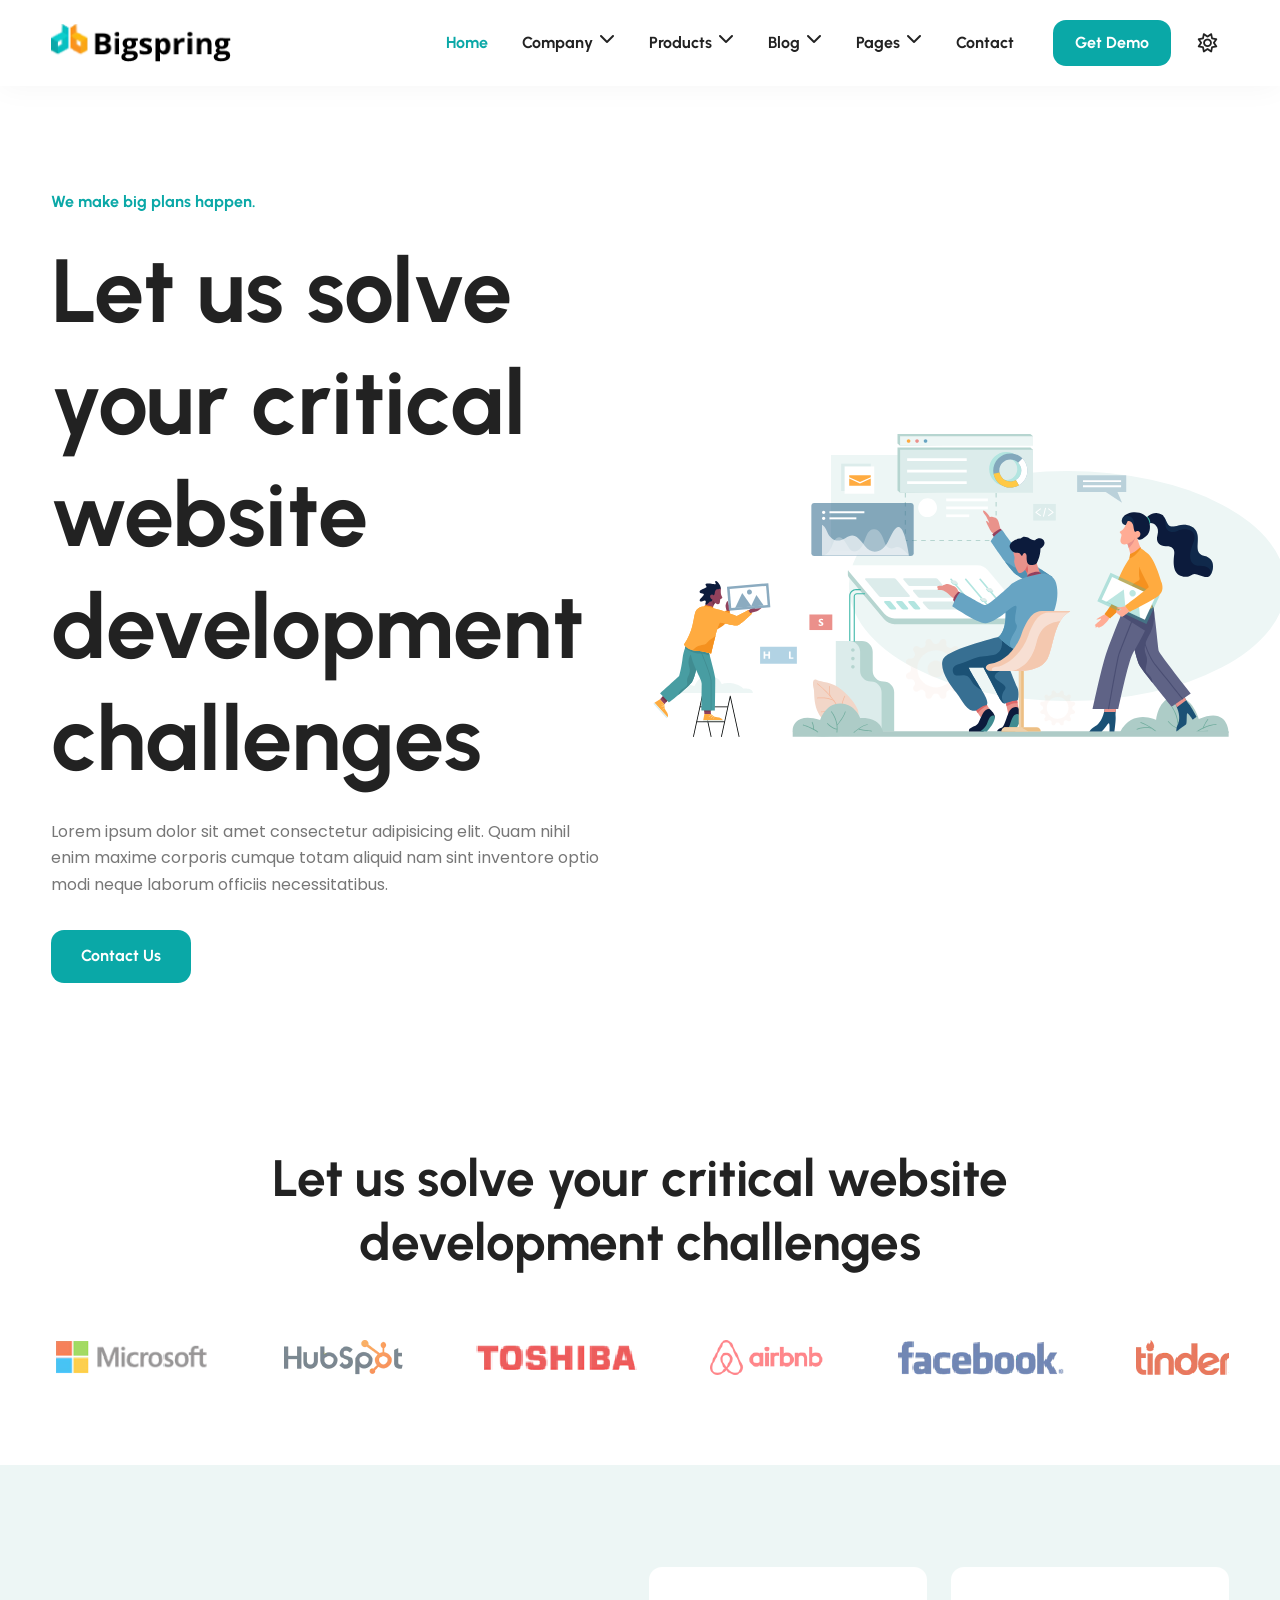
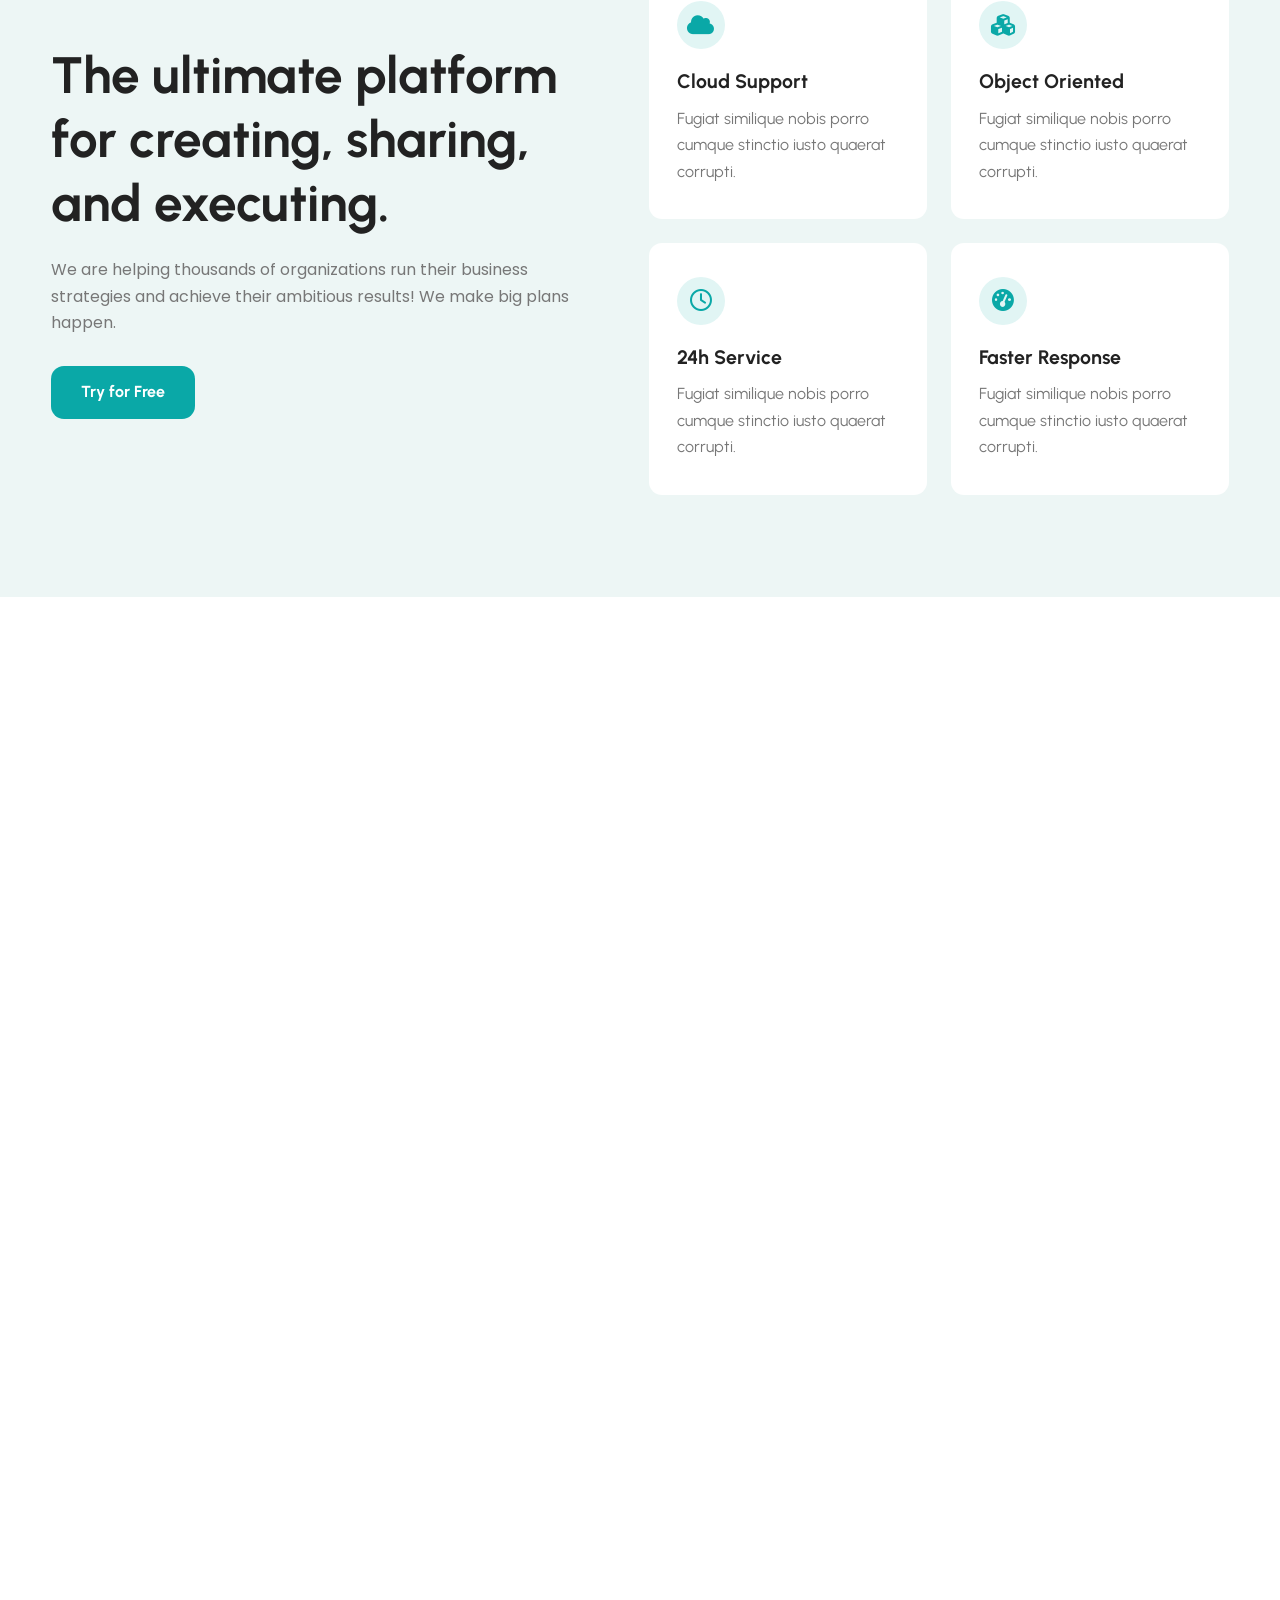
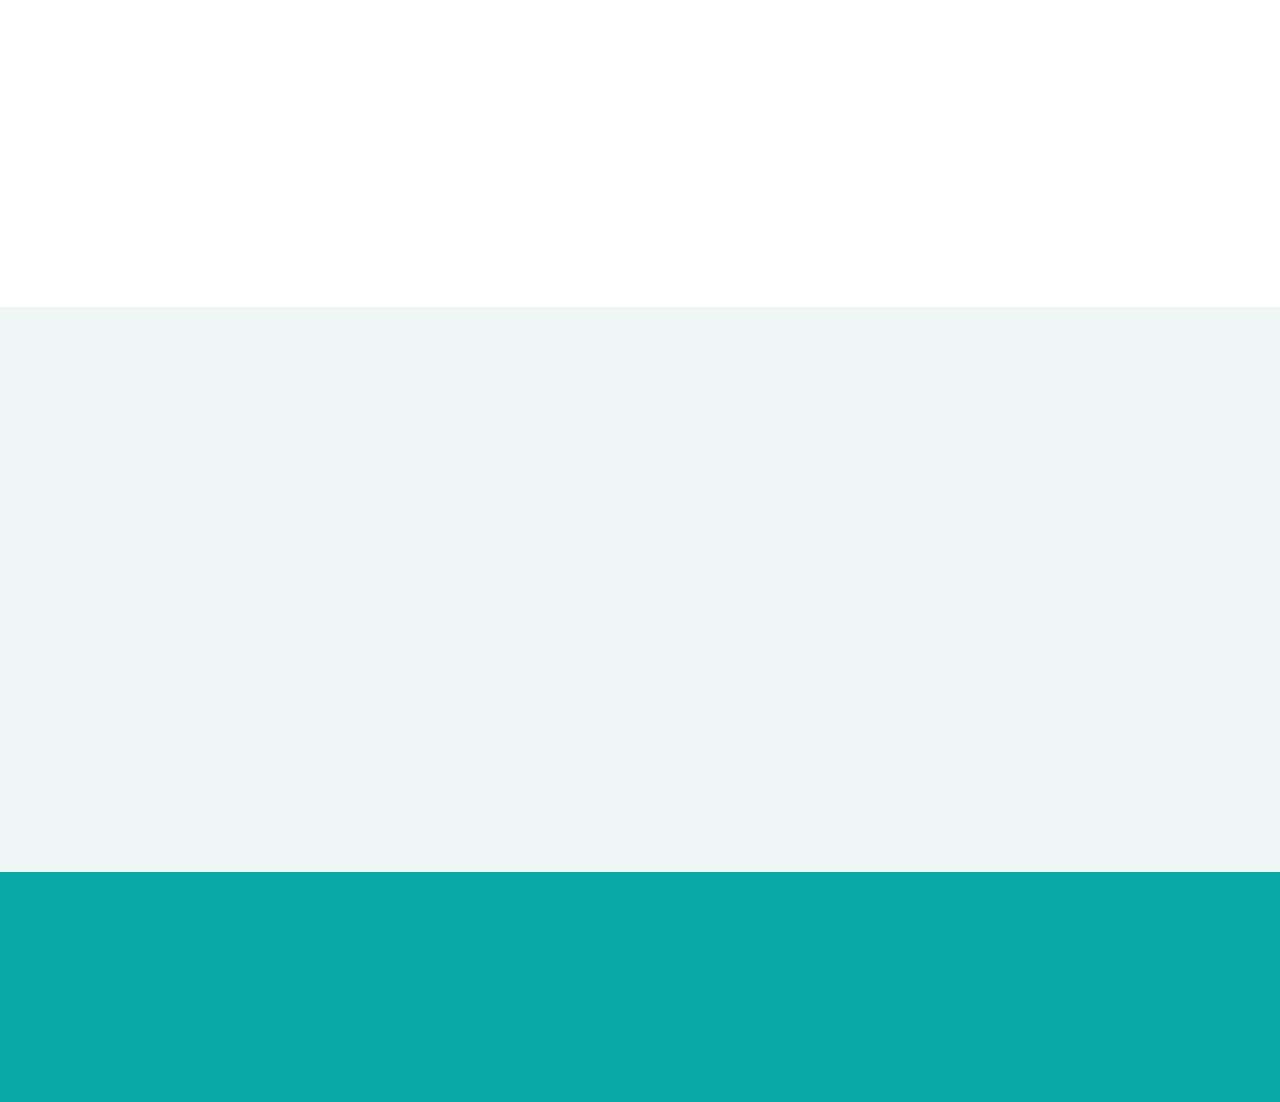
<file: index.html>
<!DOCTYPE html>
<html lang="en">
  <head>
    <meta charset="UTF-8" />
    <meta name="viewport" content="width=device-width, initial-scale=1.0" />
    <meta
      name="description"
      content="Bigspring with HTML, CSS, JavaScript and Font Awesome"
    />
    <title>Bigspring with HTML and CSS</title>
    <link rel="shortcut icon" href="img/favicon.png" type="image/png" />
    <link rel="preload" as="image" href="img/banner.svg" fetchpriority="high" />
    <link rel="preconnect" href="https://fonts.googleapis.com" />
    <link rel="preconnect" href="https://fonts.gstatic.com" crossorigin />
    <link rel="preconnect" href="https://cdnjs.cloudflare.com" />
    <link
      rel="preload"
      as="style"
      href="https://fonts.googleapis.com/css2?family=Urbanist:wght@500;600;700&family=Poppins:wght@400;500&display=swap"
      onload="this.onload=null;this.rel='stylesheet'"
    />
    <noscript>
      <link
        rel="stylesheet"
        href="https://fonts.googleapis.com/css2?family=Urbanist:wght@500;600;700&family=Poppins:wght@400;500&display=swap"
      />
    </noscript>
    <link
      rel="preload"
      as="style"
      href="https://cdnjs.cloudflare.com/ajax/libs/font-awesome/6.5.2/css/all.min.css"
      onload="this.onload=null;this.rel='stylesheet'"
    />
    <noscript>
      <link
        rel="stylesheet"
        href="https://cdnjs.cloudflare.com/ajax/libs/font-awesome/6.5.2/css/all.min.css"
      />
    </noscript>
    <link rel="stylesheet" href="css/style.css" />
  </head>
  <body>
    <a class="skip-link" href="#main-content">Skip to main content</a>
    <header class="site-header">
      <nav class="navbar container" aria-label="Primary navigation">
        <a class="brand" href="#home" aria-label="Bigspring home">
          <img
            src="img/logo.png"
            width="360"
            height="77"
            alt="Bigspring"
            decoding="async"
          />
        </a>

        <button
          class="nav-toggle"
          type="button"
          aria-label="Open menu"
          aria-controls="primary-menu"
          aria-expanded="false"
        >
          <i class="fa-solid fa-bars"></i>
        </button>

        <div class="nav-panel" id="primary-menu">
          <ul class="nav-menu">
            <li>
              <a class="nav-link active" href="#home" aria-current="page">Home</a>
            </li>
            <li class="dropdown">
              <button
                class="nav-link dropdown-toggle"
                type="button"
                aria-controls="company-menu"
                aria-expanded="false"
              >
                Company <i class="fa-solid fa-chevron-down"></i>
              </button>
              <ul class="dropdown-menu" id="company-menu">
                <li><a href="#about">About</a></li>
                <li><a href="#team">Team</a></li>
                <li><a href="#workflow">How It Works</a></li>
                <li><a href="#career">Career</a></li>
              </ul>
            </li>
            <li class="dropdown products-dropdown">
              <button
                class="nav-link dropdown-toggle"
                type="button"
                aria-controls="products-menu"
                aria-expanded="false"
              >
                Products <i class="fa-solid fa-chevron-down"></i>
              </button>
              <ul class="dropdown-menu wide-menu" id="products-menu">
                <li>
                  <a href="#products">
                    <i class="fa-solid fa-users"></i>
                    <span>
                      <strong>CRM</strong>
                      <small>For great customer relationships</small>
                    </span>
                  </a>
                </li>
                <li>
                  <a href="#products">
                    <i class="fa-solid fa-cube"></i>
                    <span>
                      <strong>Help Desk</strong>
                      <small>Software to deliver great customer support</small>
                    </span>
                  </a>
                </li>
                <li>
                  <a href="#products">
                    <i class="fa-solid fa-house-laptop"></i>
                    <span>
                      <strong>Workplace</strong>
                      <small>Application built to improve productivity</small>
                    </span>
                  </a>
                </li>
                <li>
                  <a href="#products">
                    <i class="fa-solid fa-chart-simple"></i>
                    <span>
                      <strong>Analytics</strong>
                      <small>Create custom reports from any data set.</small>
                    </span>
                  </a>
                </li>
                <li>
                  <a href="#products">
                    <i class="fa-solid fa-arrow-right"></i>
                    <span><strong>View All Product</strong></span>
                  </a>
                </li>
              </ul>
            </li>
            <li class="dropdown">
              <button
                class="nav-link dropdown-toggle"
                type="button"
                aria-controls="blog-menu"
                aria-expanded="false"
              >
                Blog <i class="fa-solid fa-chevron-down"></i>
              </button>
              <ul class="dropdown-menu" id="blog-menu">
                <li><a href="#blog">Blog Post</a></li>
                <li><a href="#authors">Author</a></li>
              </ul>
            </li>
            <li class="dropdown">
              <button
                class="nav-link dropdown-toggle"
                type="button"
                aria-controls="pages-menu"
                aria-expanded="false"
              >
                Pages <i class="fa-solid fa-chevron-down"></i>
              </button>
              <ul class="dropdown-menu" id="pages-menu">
                <li><a href="#pricing">Pricing</a></li>
                <li><a href="#case-studies">Case Studies</a></li>
                <li><a href="#faq">FAQ</a></li>
                <li><a href="#privacy">Privacy Policy</a></li>
                <li><a href="#terms">Terms &amp; Condition</a></li>
                <li><a href="#not-found">404</a></li>
              </ul>
            </li>
            <li><a class="nav-link" href="#contact">Contact</a></li>
          </ul>

          <div class="nav-actions">
            <a class="btn btn-sm btn-primary" href="#contact">Get Demo</a>
            <button class="theme-toggle" type="button" aria-label="Toggle theme">
              <i class="fa-regular fa-sun"></i>
            </button>
          </div>
        </div>
      </nav>
    </header>

    <main id="main-content">
      <section class="hero section" id="home">
        <div class="container hero-grid">
          <div class="hero-copy">
            <span class="eyebrow">We make big plans happen.</span>
            <h1>Let us solve your critical website development challenges</h1>
            <p>
              Lorem ipsum dolor sit amet consectetur adipisicing elit. Quam
              nihil enim maxime corporis cumque totam aliquid nam sint inventore
              optio modi neque laborum officiis necessitatibus.
            </p>
            <a class="btn btn-primary" href="#contact">Contact Us</a>
          </div>
          <div class="hero-art">
            <img
              src="img/banner.svg"
              width="1534"
              height="807"
              alt="banner-image"
              decoding="async"
              fetchpriority="high"
            />
          </div>
        </div>
      </section>

      <section class="brands section-sm">
        <div class="container">
          <div class="section-head">
            <h2>Let us solve your critical website development challenges</h2>
          </div>
          <div class="brand-marquee" aria-label="Trusted brands">
            <div class="brand-track">
              <img src="img/brands/microsoft.webp" width="161" height="35" loading="lazy" decoding="async" alt="" aria-hidden="true" />
              <img src="img/brands/hubspot.webp" width="119" height="35" loading="lazy" decoding="async" alt="" aria-hidden="true" />
              <img src="img/brands/toshiba.webp" width="163" height="35" loading="lazy" decoding="async" alt="" aria-hidden="true" />
              <img src="img/brands/aribnb.webp" width="113" height="35" loading="lazy" decoding="async" alt="" aria-hidden="true" />
              <img src="img/brands/facebook.webp" width="169" height="35" loading="lazy" decoding="async" alt="" aria-hidden="true" />
              <img src="img/brands/tinder.webp" width="98" height="35" loading="lazy" decoding="async" alt="" aria-hidden="true" />
              <img src="img/brands/microsoft.webp" width="161" height="35" loading="lazy" decoding="async" alt="Microsoft" />
              <img src="img/brands/hubspot.webp" width="119" height="35" loading="lazy" decoding="async" alt="Hubspot" />
              <img src="img/brands/toshiba.webp" width="163" height="35" loading="lazy" decoding="async" alt="TOSHIBA" />
              <img src="img/brands/aribnb.webp" width="113" height="35" loading="lazy" decoding="async" alt="aribnb" />
              <img src="img/brands/facebook.webp" width="169" height="35" loading="lazy" decoding="async" alt="facebook" />
              <img src="img/brands/tinder.webp" width="98" height="35" loading="lazy" decoding="async" alt="tinder" />
            </div>
          </div>
        </div>
      </section>

      <section class="platform section bg-light" id="products">
        <div class="container two-col">
          <div class="feature-intro">
            <h2>The ultimate platform for creating, sharing, and executing.</h2>
            <p>
              We are helping thousands of organizations run their business
              strategies and achieve their ambitious results! We make big plans
              happen.
            </p>
            <a class="btn btn-primary" href="#contact">Try for Free</a>
          </div>
          <div class="feature-grid">
            <article class="feature-card">
              <div class="icon-circle"><i class="fa-solid fa-cloud"></i></div>
              <h3>Cloud Support</h3>
              <p>Fugiat similique nobis porro cumque stinctio iusto quaerat corrupti.</p>
            </article>
            <article class="feature-card">
              <div class="icon-circle"><i class="fa-solid fa-cubes"></i></div>
              <h3>Object Oriented</h3>
              <p>Fugiat similique nobis porro cumque stinctio iusto quaerat corrupti.</p>
            </article>
            <article class="feature-card">
              <div class="icon-circle"><i class="fa-regular fa-clock"></i></div>
              <h3>24h Service</h3>
              <p>Fugiat similique nobis porro cumque stinctio iusto quaerat corrupti.</p>
            </article>
            <article class="feature-card">
              <div class="icon-circle"><i class="fa-solid fa-gauge-high"></i></div>
              <h3>Faster Response</h3>
              <p>Fugiat similique nobis porro cumque stinctio iusto quaerat corrupti.</p>
            </article>
          </div>
        </div>
      </section>

      <section class="video-section section" id="about">
        <div class="container">
          <div class="section-head narrow">
            <h2>Built exclusively for you</h2>
            <p>
              Lorem ipsum dolor sit amet, consectetur adipiscing elit. Morbi
              egestas Werat viverra id et aliquet. vulputate egestas
              sollicitudin.
            </p>
          </div>
          <button class="video-thumb" type="button" aria-label="Play video">
            <img
              src="img/video-popup.webp"
              width="850"
              height="485"
              loading="lazy"
              decoding="async"
              alt="video-thumnail"
            />
            <span><i class="fa-solid fa-play"></i></span>
          </button>
        </div>
      </section>

      <section class="services" id="services">
        <article class="service-block section">
          <div class="container service-grid">
            <div class="service-slider" data-slider>
              <div class="slides">
                <img class="active" src="img/services/service-1.webp" width="1110" height="677" loading="lazy" decoding="async" alt="services-image" />
                <img src="img/services/service-2.webp" width="1110" height="672" loading="lazy" decoding="async" alt="services-image" />
                <img src="img/services/service-3.webp" width="1110" height="672" loading="lazy" decoding="async" alt="services-image" />
              </div>
              <div class="slider-dots"></div>
            </div>
            <div class="service-copy">
              <h2>It is the most advanced digital marketing company.</h2>
              <p>
                Adipiscing elit Consequat tristique eget amet, tempus eu at
                consecttur. Leo facilisi nunc viverra tellus. Ac laoreet sit vel
                consquat. consectetur adipiscing elit. Consequat tristique eget
                amet, tempus eu at consecttur. Leo facilisi nunc viverra tellus.
                Ac laoreet sit vel consquat.
              </p>
            </div>
          </div>
        </article>

        <article class="service-block section bg-light">
          <div class="container service-grid reverse">
            <div class="service-slider single" data-slider>
              <div class="slides">
                <img class="active" src="img/services/service-2.webp" width="1110" height="672" loading="lazy" decoding="async" alt="services-image" />
              </div>
              <div class="slider-dots"></div>
            </div>
            <div class="service-copy">
              <h2>It is a privately owned Information and cyber security company</h2>
              <p>
                Adipiscing elit Consequat tristique eget amet, tempus eu at
                consecttur. Leo facilisi nunc viverra tellus. Ac laoreet sit vel
                consquat. consectetur adipiscing elit. Consequat tristique eget
                amet, tempus eu at consecttur. Leo facilisi nunc viverra tellus.
                Ac laoreet sit vel consquat.
              </p>
            </div>
          </div>
        </article>

        <article class="service-block section">
          <div class="container service-grid">
            <div class="service-slider" data-slider>
              <div class="slides">
                <img class="active" src="img/services/service-3.webp" width="1110" height="672" loading="lazy" decoding="async" alt="services-image" />
                <img src="img/services/service-1.webp" width="1110" height="677" loading="lazy" decoding="async" alt="services-image" />
                <img src="img/services/service-2.webp" width="1110" height="672" loading="lazy" decoding="async" alt="services-image" />
              </div>
              <div class="slider-dots"></div>
            </div>
            <div class="service-copy">
              <h2>It's a team of experienced and skilled people with distributions</h2>
              <p>
                Adipiscing elit Consequat tristique eget amet, tempus eu at
                consecttur. Leo facilisi nunc viverra tellus. Ac laoreet sit vel
                consquat. consectetur adipiscing elit. Consequat tristique eget
                amet, tempus eu at consecttur. Leo facilisi nunc viverra tellus.
                Ac laoreet sit vel consquat.
              </p>
            </div>
          </div>
        </article>

        <article class="service-block section bg-light">
          <div class="container service-grid reverse">
            <div class="service-slider single" data-slider>
              <div class="slides">
                <img class="active" src="img/services/service-1.webp" width="1110" height="677" loading="lazy" decoding="async" alt="services-image" />
              </div>
              <div class="slider-dots"></div>
            </div>
            <div class="service-copy">
              <h2>A company standing different from others</h2>
              <p>
                Adipiscing elit Consequat tristique eget amet, tempus eu at
                consecttur. Leo facilisi nunc viverra tellus. Ac laoreet sit vel
                consquat. consectetur adipiscing elit. Consequat tristique eget
                amet, tempus eu at consecttur. Leo facilisi nunc viverra tellus.
                Ac laoreet sit vel consquat.
              </p>
            </div>
          </div>
        </article>
      </section>

      <section class="testimonials section" id="team">
        <div class="container">
          <div class="section-head narrow">
            <h2>Trusted by those you trust</h2>
            <p>
              Lorem ipsum dolor sit amet, consectetur adipiscing elit. Morbi
              egestas Werat viverra id et aliquet. vulputate egestas
              sollicitudin.
            </p>
          </div>
          <div class="testimonial-grid">
            <article class="testimonial-card">
              <p>
                Lorem ipsum dolor amet, conseetur adipiscing elit. Ornare quam
                porta arcu congue felis volutpat. Vitae lectudbfs dolor faucibus
              </p>
              <div class="person">
                <img src="img/authors/author-1.webp" width="380" height="420" loading="lazy" decoding="async" alt="Ryder Stewart" />
                <div>
                  <h3>Ryder Stewart</h3>
                  <span>Lynch, Marquardt</span>
                </div>
              </div>
            </article>
            <article class="testimonial-card">
              <p>
                Lorem ipsum dolor amet, conseetur adipiscing elit. Ornare quam
                porta arcu congue felis volutpat. Vitae lectudbfs dolor faucibus
              </p>
              <div class="person">
                <img src="img/authors/author-2.webp" width="380" height="420" loading="lazy" decoding="async" alt="Ryder Stewart" />
                <div>
                  <h3>Ryder Stewart</h3>
                  <span>Lynch, Marquardt</span>
                </div>
              </div>
            </article>
            <article class="testimonial-card">
              <p>
                Lorem ipsum dolor amet, conseetur adipiscing elit. Ornare quam
                porta arcu congue felis volutpat. Vitae lectudbfs dolor faucibus
              </p>
              <div class="person">
                <img src="img/authors/author-3.webp" width="380" height="420" loading="lazy" decoding="async" alt="Ryder Stewart" />
                <div>
                  <h3>Ryder Stewart</h3>
                  <span>Lynch, Marquardt</span>
                </div>
              </div>
            </article>
          </div>
        </div>
      </section>

      <section class="tools section bg-light" id="workflow">
        <div class="container">
          <div class="section-head narrow">
            <h2>Integrate with all the tools your teams love using</h2>
            <p>
              Lorem ipsum dolor sit amet, consectetur adipiscing elit. Morbi
              egestas Werat viverra id et aliquet. vulputate egestas
              sollicitudin.
            </p>
          </div>
          <div class="tools-grid">
            <span><img src="img/tools/1.webp" width="186" height="45" loading="lazy" decoding="async" alt="tools image" /></span>
            <span><img src="img/tools/2.webp" width="186" height="45" loading="lazy" decoding="async" alt="tools image" /></span>
            <span><img src="img/tools/3.webp" width="186" height="45" loading="lazy" decoding="async" alt="tools image" /></span>
            <span><img src="img/tools/4.webp" width="186" height="45" loading="lazy" decoding="async" alt="tools image" /></span>
            <span><img src="img/tools/5.webp" width="70" height="45" loading="lazy" decoding="async" alt="tools image" /></span>
            <span><img src="img/tools/6.webp" width="148" height="45" loading="lazy" decoding="async" alt="tools image" /></span>
            <span><img src="img/tools/8.webp" width="186" height="45" loading="lazy" decoding="async" alt="tools image" /></span>
          </div>
        </div>
      </section>

      <section class="cta section" id="contact">
        <div class="container cta-grid">
          <img src="img/announcement.svg" width="1443" height="314" loading="lazy" decoding="async" alt="anoucement-image" />
          <div>
            <h2>Ready to get started?</h2>
            <p>
              Lorem ipsum dolor sit amet, consectetur adipiscing elit.
              Consequat eget amtempus eu at consecttur.
            </p>
            <a class="btn btn-light" href="mailto:hello@example.com">Contact Us</a>
          </div>
        </div>
      </section>
    </main>

    <footer class="footer">
      <div class="container footer-grid">
        <div class="footer-brand">
          <img src="img/logo.png" width="360" height="77" loading="lazy" decoding="async" alt="Bigspring" />
          <p>
            Lorem ipsum dolor sit amet, consectetur elit. Consjat tristique eget
            amet tempus eu at cttur
          </p>
          <ul class="socials" aria-label="Social links">
            <li><a href="https://www.facebook.com/" target="_blank" rel="noopener noreferrer" aria-label="facebook"><i class="fa-brands fa-facebook-f"></i></a></li>
            <li><a href="https://twitter.com/" target="_blank" rel="noopener noreferrer" aria-label="twitter"><i class="fa-brands fa-x-twitter"></i></a></li>
            <li><a href="https://www.github.com/" target="_blank" rel="noopener noreferrer" aria-label="github"><i class="fa-brands fa-github"></i></a></li>
            <li><a href="https://www.linkedin.com/" target="_blank" rel="noopener noreferrer" aria-label="linkedin"><i class="fa-brands fa-linkedin-in"></i></a></li>
          </ul>
        </div>
        <div>
          <h3>Company</h3>
          <a href="#about">About</a>
          <a href="#team">Team</a>
          <a href="#workflow">How It Works</a>
          <a href="#career">career</a>
        </div>
        <div>
          <h3>Product</h3>
          <a href="#products">CRM</a>
          <a href="#products">Help Desk</a>
          <a href="#products">Workplace</a>
          <a href="#products">Analytics</a>
        </div>
        <div>
          <h3>Support</h3>
          <a href="#faq">FAQ</a>
          <a href="#contact">Contact</a>
          <a href="#privacy">Privacy Policy</a>
          <a href="#terms">Terms &amp; Conditions</a>
        </div>
      </div>
      <div class="container footer-bottom">
        <p>Copyright by your company | Theme by Themefisher</p>
      </div>
    </footer>

    <div class="video-modal" role="dialog" aria-modal="true" aria-hidden="true" aria-label="Bigspring video">
      <button class="modal-close" type="button" aria-label="Close video">
        <i class="fa-solid fa-xmark"></i>
      </button>
      <div class="modal-frame">
        <iframe
          title="Bigspring video"
          src=""
          data-src="https://www.youtube.com/embed/dyZcRRWiuuw"
          allow="accelerometer; autoplay; clipboard-write; encrypted-media; gyroscope; picture-in-picture"
          allowfullscreen
        ></iframe>
      </div>
    </div>

    <button class="scroll-top" type="button" aria-label="Back to top">
      <i class="fa-solid fa-arrow-up"></i>
    </button>

    <script src="js/script.js" defer></script>
  </body>
</html>
</file>
<file: css/style.css>
:root {
  --primary: #0aa8a7;
  --primary-dark: #088f8e;
  --body: #ffffff;
  --body-dark: #1e262c;
  --text: #777777;
  --text-dark: #cbcbcb;
  --heading: #222222;
  --heading-dark: #ffffff;
  --theme-light: #edf6f5;
  --theme-dark: #1b2229;
  --border: rgba(10, 168, 167, 0.14);
  --radius: 0.8125rem;
  --shadow: 0 1.25rem 3.75rem rgba(45, 67, 121, 0.12);
  --shadow-soft: 0 0.5rem 1.75rem rgba(45, 67, 121, 0.06);
  --container-width: 92%;
  --container-max: 82.5rem;
  --section-space: clamp(3.875rem, 8vw, 6.5rem);
  --section-space-sm: clamp(3.5rem, 6vw, 5.125rem);
}

*,
*::before,
*::after {
  box-sizing: border-box;
  margin: 0;
  padding: 0;
}

html {
  scroll-behavior: smooth;
  text-size-adjust: 100%;
}

body {
  background: var(--body);
  color: var(--text);
  font-family: "Urbanist", "Segoe UI", Arial, sans-serif;
  font-size: 100%;
  line-height: 1.65;
  overflow-x: hidden;
}

body.dark {
  background: var(--body-dark);
  color: var(--text-dark);
}

img,
svg,
video,
iframe {
  display: block;
  max-width: 100%;
}

img,
video {
  height: auto;
}

a {
  color: inherit;
  text-decoration: none;
}

button,
input,
textarea,
select {
  color: inherit;
  font: inherit;
}

button {
  cursor: pointer;
}

h1,
h2,
h3 {
  color: var(--heading);
  font-weight: 700;
  line-height: 1.25;
  overflow-wrap: anywhere;
}

body.dark h1,
body.dark h2,
body.dark h3 {
  color: var(--heading-dark);
}

h1 {
  font-size: clamp(2.5rem, 7vw, 5.8rem);
  letter-spacing: 0;
}

h2 {
  font-size: clamp(1.9rem, 4vw, 3.25rem);
}

h3 {
  font-size: clamp(1.08rem, 1.7vw, 1.22rem);
}

.skip-link {
  background: var(--primary);
  border-radius: var(--radius);
  color: #ffffff;
  font-weight: 700;
  left: 4%;
  padding: 0.75rem 1rem;
  position: fixed;
  top: 1rem;
  transform: translateY(-150%);
  transition: transform 0.2s ease;
  z-index: 999;
}

.skip-link:focus {
  transform: translateY(0);
}

.container {
  margin-inline: auto;
  max-width: var(--container-max);
  width: var(--container-width);
}

main > section:not(.hero),
.service-block,
.footer {
  content-visibility: auto;
  contain-intrinsic-size: auto 45rem;
}

.section {
  padding-block: var(--section-space);
}

.section-sm {
  padding-block: var(--section-space-sm);
}

.bg-light {
  background: var(--theme-light);
}

body.dark .bg-light {
  background: var(--theme-dark);
}

.btn {
  align-items: center;
  border-radius: var(--radius);
  display: inline-flex;
  font-weight: 700;
  gap: 0.625rem;
  justify-content: center;
  min-block-size: 3.125rem;
  padding: 0.8125rem 1.875rem;
  transition:
    background-color 0.25s ease,
    color 0.25s ease,
    transform 0.25s ease;
}

.btn-sm {
  min-block-size: 2.625rem;
  padding: 0.625rem 1.375rem;
}

.btn-primary {
  background: var(--primary);
  color: #ffffff;
}

.btn-primary:hover,
.btn-primary:focus-visible {
  background: var(--primary-dark);
  transform: translateY(-0.1875rem);
}

.btn-light {
  background: #ffffff;
  color: var(--primary);
}

.btn-light:hover,
.btn-light:focus-visible {
  transform: translateY(-0.1875rem);
}

.site-header {
  background: #ffffff;
  box-shadow: 0 0.125rem 1.875rem rgba(34, 34, 34, 0.04);
  position: sticky;
  top: 0;
  z-index: 50;
}

body.dark .site-header {
  background: var(--body-dark);
}

.navbar {
  align-items: center;
  display: flex;
  min-block-size: 5.375rem;
  position: relative;
}

.brand {
  flex: 0 0 clamp(9rem, 18%, 11.25rem);
}

.brand img,
.footer-brand img {
  inline-size: 100%;
}

body.dark .brand img,
body.dark .footer-brand img {
  filter: brightness(0) invert(1);
}

.nav-toggle {
  background: transparent;
  border: 0;
  color: var(--heading);
  display: none;
  font-size: 1.35rem;
  margin-inline-start: auto;
}

body.dark .nav-toggle {
  color: #ffffff;
}

.nav-panel {
  align-items: center;
  display: flex;
  flex: 1;
  gap: clamp(1rem, 2vw, 1.5rem);
  justify-content: flex-end;
  min-inline-size: 0;
}

.nav-menu {
  align-items: center;
  display: flex;
  gap: 0.25rem;
  list-style: none;
}

.nav-link {
  background: transparent;
  border: 0;
  color: var(--heading);
  display: inline-flex;
  font-weight: 700;
  gap: 0.375rem;
  padding: 1.875rem 0.9375rem;
  transition: color 0.2s ease;
}

body.dark .nav-link {
  color: #ffffff;
}

.nav-link:hover,
.nav-link:focus-visible,
.nav-link.active {
  color: var(--primary);
}

.dropdown {
  position: relative;
}

.dropdown-menu {
  background: #ffffff;
  border-radius: var(--radius);
  box-shadow: var(--shadow);
  left: 0;
  list-style: none;
  min-inline-size: 13.125rem;
  opacity: 0;
  padding: 0.875rem;
  pointer-events: none;
  position: absolute;
  top: 84%;
  transform: translateY(0.75rem);
  transition:
    opacity 0.25s ease,
    transform 0.25s ease,
    visibility 0.25s ease;
  visibility: hidden;
}

body.dark .dropdown-menu {
  background: #101418;
}

.dropdown:hover .dropdown-menu,
.dropdown:focus-within .dropdown-menu,
.dropdown.open .dropdown-menu {
  opacity: 1;
  pointer-events: auto;
  transform: translateY(0);
  visibility: visible;
}

.dropdown-menu a {
  align-items: flex-start;
  border-radius: 0.625rem;
  color: var(--heading);
  display: flex;
  gap: 0.75rem;
  padding: 0.625rem 0.75rem;
  transition:
    background-color 0.2s ease,
    color 0.2s ease;
}

body.dark .dropdown-menu a {
  color: #ffffff;
}

.dropdown-menu a:hover,
.dropdown-menu a:focus-visible {
  background: var(--theme-light);
  color: var(--primary);
}

body.dark .dropdown-menu a:hover,
body.dark .dropdown-menu a:focus-visible {
  background: #1e262c;
}

.wide-menu {
  min-inline-size: min(22.5rem, 92vw);
}

.wide-menu i {
  color: var(--primary);
  margin-block-start: 0.3125rem;
  min-inline-size: 1.125rem;
}

.wide-menu strong,
.wide-menu small {
  display: block;
}

.wide-menu small {
  color: var(--text);
  font-size: 0.86rem;
  font-weight: 500;
  line-height: 1.35;
  margin-block-start: 0.125rem;
}

.nav-actions {
  align-items: center;
  display: flex;
  gap: 1rem;
}

.theme-toggle {
  align-items: center;
  background: transparent;
  border: 0;
  color: var(--heading);
  display: flex;
  font-size: 1.2rem;
  inline-size: 2.625rem;
  justify-content: center;
  min-block-size: 2.625rem;
}

body.dark .theme-toggle {
  color: #ffffff;
}

.hero {
  overflow: hidden;
  padding-block-end: clamp(3.875rem, 7vw, 5.375rem);
}

.hero-grid,
.two-col,
.service-grid,
.cta-grid {
  align-items: center;
  display: grid;
}

.hero-grid {
  gap: clamp(2rem, 5vw, 3rem);
  grid-template-columns: minmax(0, 47%) minmax(0, 53%);
}

.two-col {
  gap: clamp(2rem, 5vw, 3.5rem);
  grid-template-columns: minmax(0, 46%) minmax(0, 54%);
}

.service-grid {
  gap: clamp(2rem, 5vw, 4rem);
  grid-template-columns: repeat(2, minmax(0, 50%));
}

.cta-grid {
  gap: clamp(2rem, 5vw, 3.625rem);
  grid-template-columns: minmax(0, 47%) minmax(0, 53%);
}

.hero-grid > *,
.two-col > *,
.service-grid > *,
.cta-grid > * {
  min-inline-size: 0;
}

.eyebrow {
  color: var(--primary);
  display: inline-block;
  font-weight: 700;
  margin-block-end: 1.25rem;
}

.hero-copy p,
.feature-intro p,
.section-head p,
.service-copy p,
.testimonial-card p,
.cta-grid p,
.footer p {
  font-family: "Poppins", "Segoe UI", Arial, sans-serif;
}

.hero-copy p {
  margin-block: 1.5rem 2rem;
  max-inline-size: 39.375rem;
}

.hero-art {
  position: relative;
}

.hero-art::before {
  background: var(--theme-light);
  border-radius: 50%;
  content: "";
  block-size: 76%;
  inline-size: 76%;
  position: absolute;
  right: -10%;
  top: 12%;
  z-index: -1;
}

body.dark .hero-art::before {
  background: #242e35;
}

.brands {
  overflow: hidden;
}

.section-head {
  margin: 0 auto clamp(2.25rem, 5vw, 3.25rem);
  max-inline-size: 49.375rem;
  text-align: center;
  width: 100%;
}

.section-head p {
  margin-block-start: 1.125rem;
}

.section-head.narrow {
  max-inline-size: 40.625rem;
}

.brand-marquee {
  overflow: hidden;
  padding-block: 0.875rem;
}

.brand-track {
  align-items: center;
  animation: marquee 28s linear infinite;
  display: flex;
  gap: clamp(2.75rem, 6vw, 4.5rem);
  inline-size: max-content;
}

.brand-track img {
  max-block-size: 2.5rem;
  opacity: 0.72;
  transition: opacity 0.2s ease;
}

.brand-track img:hover {
  opacity: 1;
}

@keyframes marquee {
  from {
    transform: translateX(0);
  }

  to {
    transform: translateX(-50%);
  }
}

.feature-intro p {
  margin-block: 1.375rem 1.875rem;
  max-inline-size: 33.75rem;
}

.feature-grid {
  display: grid;
  gap: clamp(1rem, 2.5vw, 1.5rem);
  grid-template-columns: repeat(2, minmax(0, 1fr));
}

.feature-card {
  background: #ffffff;
  border-radius: var(--radius);
  padding: clamp(1.5rem, 3vw, 2.125rem) clamp(1.25rem, 3vw, 1.75rem);
  transition:
    box-shadow 0.25s ease,
    transform 0.25s ease;
}

body.dark .feature-card,
body.dark .testimonial-card,
body.dark .tools-grid span {
  background: #101418;
}

.feature-card:hover,
.feature-card:focus-within {
  box-shadow: var(--shadow);
  transform: translateY(-0.25rem);
}

.icon-circle {
  align-items: center;
  aspect-ratio: 1;
  background: rgba(10, 168, 167, 0.12);
  border-radius: 50%;
  color: var(--primary);
  display: flex;
  font-size: 1.35rem;
  inline-size: clamp(3rem, 10%, 3.625rem);
  justify-content: center;
  margin-block-end: 1.25rem;
}

.feature-card p {
  margin-block-start: 0.75rem;
}

.video-section {
  text-align: center;
}

.video-thumb {
  background: transparent;
  border: 0;
  border-radius: var(--radius);
  box-shadow: var(--shadow);
  display: inline-block;
  max-inline-size: 61.25rem;
  overflow: hidden;
  position: relative;
  width: 100%;
}

.video-thumb img {
  inline-size: 100%;
}

.video-thumb::after {
  background: rgba(10, 168, 167, 0.62);
  border-radius: var(--radius);
  content: "";
  block-size: 19%;
  inline-size: 21%;
  left: 50%;
  min-block-size: 4.25rem;
  min-inline-size: 7.375rem;
  position: absolute;
  top: 50%;
  transform: translate(-50%, -50%);
  transition:
    block-size 0.35s ease,
    inline-size 0.35s ease;
}

.video-thumb span {
  align-items: center;
  aspect-ratio: 1;
  background: #ffffff;
  border-radius: 50%;
  color: var(--primary);
  display: flex;
  font-size: 1.6rem;
  inline-size: clamp(3.625rem, 8%, 4.75rem);
  justify-content: center;
  left: 50%;
  opacity: 0;
  position: absolute;
  top: 50%;
  transform: translate(-50%, -50%) scale(0.7);
  transition:
    opacity 0.35s ease,
    transform 0.35s ease;
  z-index: 2;
}

.video-thumb:hover::after,
.video-thumb:focus-visible::after {
  block-size: 100%;
  inline-size: 100%;
}

.video-thumb:hover span,
.video-thumb:focus-visible span {
  opacity: 1;
  transform: translate(-50%, -50%) scale(1);
}

.service-block {
  overflow: hidden;
}

.service-grid.reverse .service-slider {
  order: 2;
}

.service-grid.reverse .service-copy {
  order: 1;
}

.service-copy p {
  margin-block-start: 1.375rem;
}

.service-slider {
  overflow: hidden;
  position: relative;
}

.slides {
  aspect-ratio: 1110 / 677;
  min-block-size: 0;
  position: relative;
}

.slides img {
  block-size: 100%;
  inline-size: 100%;
  left: 0;
  object-fit: contain;
  opacity: 0;
  position: absolute;
  top: 0;
  transform: translateX(2%);
  transition:
    opacity 0.45s ease,
    transform 0.45s ease;
}

.slides img.active {
  opacity: 1;
  transform: translateX(0);
}

.slider-dots {
  display: flex;
  gap: 0.5rem;
  justify-content: center;
  margin-block-start: 1.5rem;
}

.slider-dots button {
  aspect-ratio: 1;
  background: rgba(10, 168, 167, 0.24);
  border: 0;
  border-radius: 50%;
  inline-size: 0.625rem;
}

.slider-dots button.active {
  background: var(--primary);
}

.single .slider-dots {
  display: none;
}

.testimonial-grid {
  display: grid;
  gap: clamp(1rem, 2.5vw, 1.5rem);
  grid-template-columns: repeat(3, minmax(0, 1fr));
}

.testimonial-card {
  background: #ffffff;
  border: 0.0625rem solid var(--border);
  border-radius: var(--radius);
  box-shadow: var(--shadow-soft);
  padding: clamp(1.5rem, 3vw, 2.125rem) clamp(1.25rem, 3vw, 1.875rem);
}

.person {
  align-items: center;
  display: flex;
  gap: 1rem;
  margin-block-start: 1.75rem;
}

.person img {
  aspect-ratio: 1;
  border-radius: 50%;
  inline-size: clamp(3.25rem, 16%, 3.625rem);
  object-fit: cover;
}

.person span {
  display: block;
  margin-block-start: 0.125rem;
}

.tools-grid {
  align-items: center;
  display: grid;
  gap: clamp(1rem, 2.5vw, 1.5rem);
  grid-template-columns: repeat(7, minmax(0, 1fr));
  justify-content: center;
}

.tools-grid span {
  align-items: center;
  aspect-ratio: 1.35;
  background: #ffffff;
  border-radius: var(--radius);
  box-shadow: var(--shadow-soft);
  display: flex;
  justify-content: center;
  padding: clamp(1rem, 18%, 1.25rem);
  transition: transform 0.25s ease;
}

.tools-grid span:hover,
.tools-grid span:focus-within {
  transform: translateY(-0.3125rem);
}

.cta {
  background: var(--primary);
  color: rgba(255, 255, 255, 0.86);
  overflow: hidden;
}

.cta h2 {
  color: #ffffff;
}

.cta-grid p {
  margin-block: 1.25rem 1.875rem;
  max-inline-size: 35rem;
}

.footer {
  padding-block-start: clamp(4rem, 7vw, 5.5rem);
}

.footer-grid {
  display: grid;
  gap: clamp(2rem, 4vw, 2.5rem);
  grid-template-columns: 37% 21% 21% 21%;
}

.footer-brand {
  max-inline-size: 20.625rem;
}

.footer-brand img {
  max-inline-size: 11.25rem;
}

.footer p {
  margin-block-start: 1.125rem;
}

.footer h3 {
  font-size: 1.2rem;
  margin-block-end: 1.125rem;
}

.footer a {
  display: block;
  margin-block: 0.625rem;
  transition: color 0.2s ease;
}

.footer a:hover,
.footer a:focus-visible {
  color: var(--primary);
}

.socials {
  display: flex;
  gap: 0.5rem;
  list-style: none;
  margin-block-start: 1.375rem;
}

.socials a {
  align-items: center;
  aspect-ratio: 1;
  border-radius: var(--radius);
  color: var(--primary);
  display: flex;
  inline-size: 2.25rem;
  justify-content: center;
  margin: 0;
}

.footer-bottom {
  border-top: 0.0625rem solid var(--border);
  margin-block-start: clamp(2.5rem, 5vw, 3.75rem);
  padding-block: 1.625rem;
  text-align: center;
}

.footer-bottom p {
  margin: 0 auto;
  max-inline-size: none;
}

.video-modal {
  align-items: center;
  background: rgba(0, 0, 0, 0.78);
  display: flex;
  inset: 0;
  justify-content: center;
  opacity: 0;
  padding: 4%;
  pointer-events: none;
  position: fixed;
  transition:
    opacity 0.2s ease,
    visibility 0.2s ease;
  visibility: hidden;
  z-index: 100;
}

.video-modal.active {
  opacity: 1;
  pointer-events: auto;
  visibility: visible;
}

.modal-frame {
  aspect-ratio: 16 / 9;
  max-inline-size: 60rem;
  width: 100%;
}

.modal-frame iframe {
  block-size: 100%;
  border: 0;
  border-radius: var(--radius);
  inline-size: 100%;
}

.modal-close {
  align-items: center;
  aspect-ratio: 1;
  background: #ffffff;
  border: 0;
  border-radius: 50%;
  color: var(--heading);
  display: flex;
  font-size: 1.3rem;
  inline-size: 2.75rem;
  justify-content: center;
  position: fixed;
  right: 4%;
  top: 4%;
}

.scroll-top {
  align-items: center;
  aspect-ratio: 1;
  background: var(--primary);
  border: 0;
  border-radius: var(--radius);
  bottom: 4%;
  color: #ffffff;
  display: flex;
  inline-size: 2.75rem;
  justify-content: center;
  opacity: 0;
  pointer-events: none;
  position: fixed;
  right: 4%;
  transform: translateY(30%);
  transition:
    opacity 0.2s ease,
    transform 0.2s ease;
  z-index: 40;
}

.scroll-top.visible {
  opacity: 1;
  pointer-events: auto;
  transform: translateY(0);
}

@media (max-width: 68.75em) {
  .tools-grid {
    grid-template-columns: repeat(4, minmax(0, 1fr));
  }
}

@media (max-width: 61.9375em) {
  :root {
    --section-space: clamp(3.875rem, 8vw, 4.875rem);
  }

  .navbar {
    min-block-size: 4.625rem;
  }

  .nav-toggle {
    display: block;
  }

  .nav-panel {
    background: #ffffff;
    border-radius: 0 0 var(--radius) var(--radius);
    box-shadow: var(--shadow);
    display: none;
    left: 4%;
    max-block-size: calc(100vh - 5.5rem);
    overflow-y: auto;
    padding: 1rem;
    position: absolute;
    right: 4%;
    top: 4.625rem;
    z-index: 60;
  }

  body.dark .nav-panel {
    background: #101418;
  }

  .nav-panel.open {
    display: block;
  }

  .nav-menu {
    align-items: stretch;
    display: block;
  }

  .nav-link {
    justify-content: space-between;
    padding: 0.75rem 0.5rem;
    width: 100%;
  }

  .dropdown-menu {
    box-shadow: none;
    display: none;
    opacity: 1;
    padding: 0.25rem 0 0.625rem 4%;
    pointer-events: auto;
    position: static;
    transform: none;
    visibility: visible;
  }

  .dropdown.open .dropdown-menu {
    display: block;
  }

  .wide-menu {
    min-inline-size: 0;
  }

  .nav-actions {
    justify-content: space-between;
    margin-block-start: 0.875rem;
  }

  .hero-grid,
  .two-col,
  .service-grid,
  .cta-grid {
    grid-template-columns: 100%;
  }

  .hero-copy,
  .feature-intro,
  .service-copy,
  .cta-grid {
    text-align: center;
  }

  .hero-copy p,
  .feature-intro p,
  .cta-grid p {
    margin-inline: auto;
  }

  .service-grid.reverse .service-slider,
  .service-grid.reverse .service-copy {
    order: initial;
  }

  .testimonial-grid {
    grid-template-columns: 100%;
  }

  .footer-grid {
    grid-template-columns: repeat(2, minmax(0, 50%));
  }
}

@media (max-width: 40em) {
  :root {
    --container-width: 94%;
    --section-space: clamp(3.625rem, 10vw, 4.25rem);
  }

  h1 {
    font-size: clamp(2.35rem, 12vw, 2.85rem);
  }

  h2 {
    font-size: clamp(1.85rem, 9vw, 2rem);
  }

  .feature-grid,
  .tools-grid,
  .footer-grid {
    grid-template-columns: 100%;
  }

  .brand-track {
    gap: 2.75rem;
  }

  .video-thumb::after {
    inline-size: 18%;
  }
}

@media (prefers-reduced-motion: reduce) {
  html {
    scroll-behavior: auto;
  }

  *,
  *::before,
  *::after {
    animation-duration: 0.01ms !important;
    animation-iteration-count: 1 !important;
    scroll-behavior: auto !important;
    transition-duration: 0.01ms !important;
  }

  .brand-track {
    animation: none;
    flex-wrap: wrap;
    justify-content: center;
    width: 100%;
  }
}
</file>
